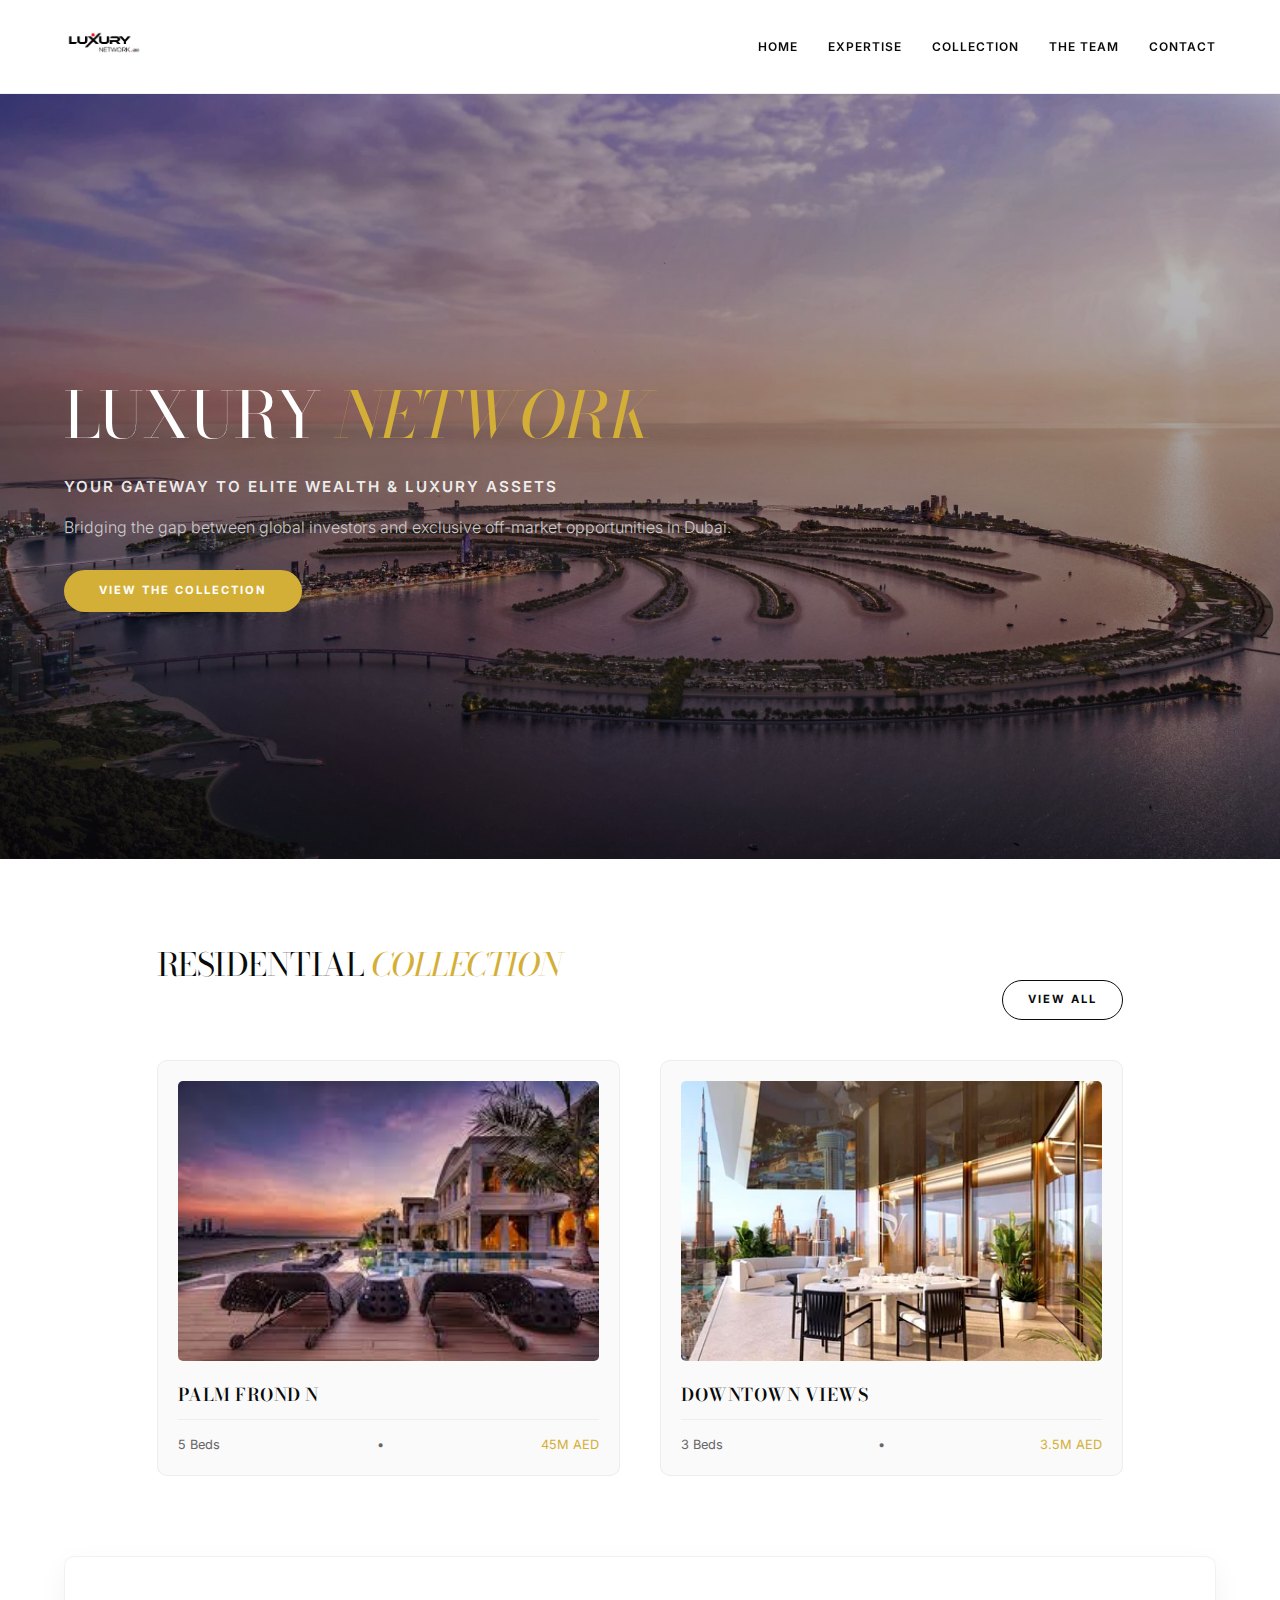
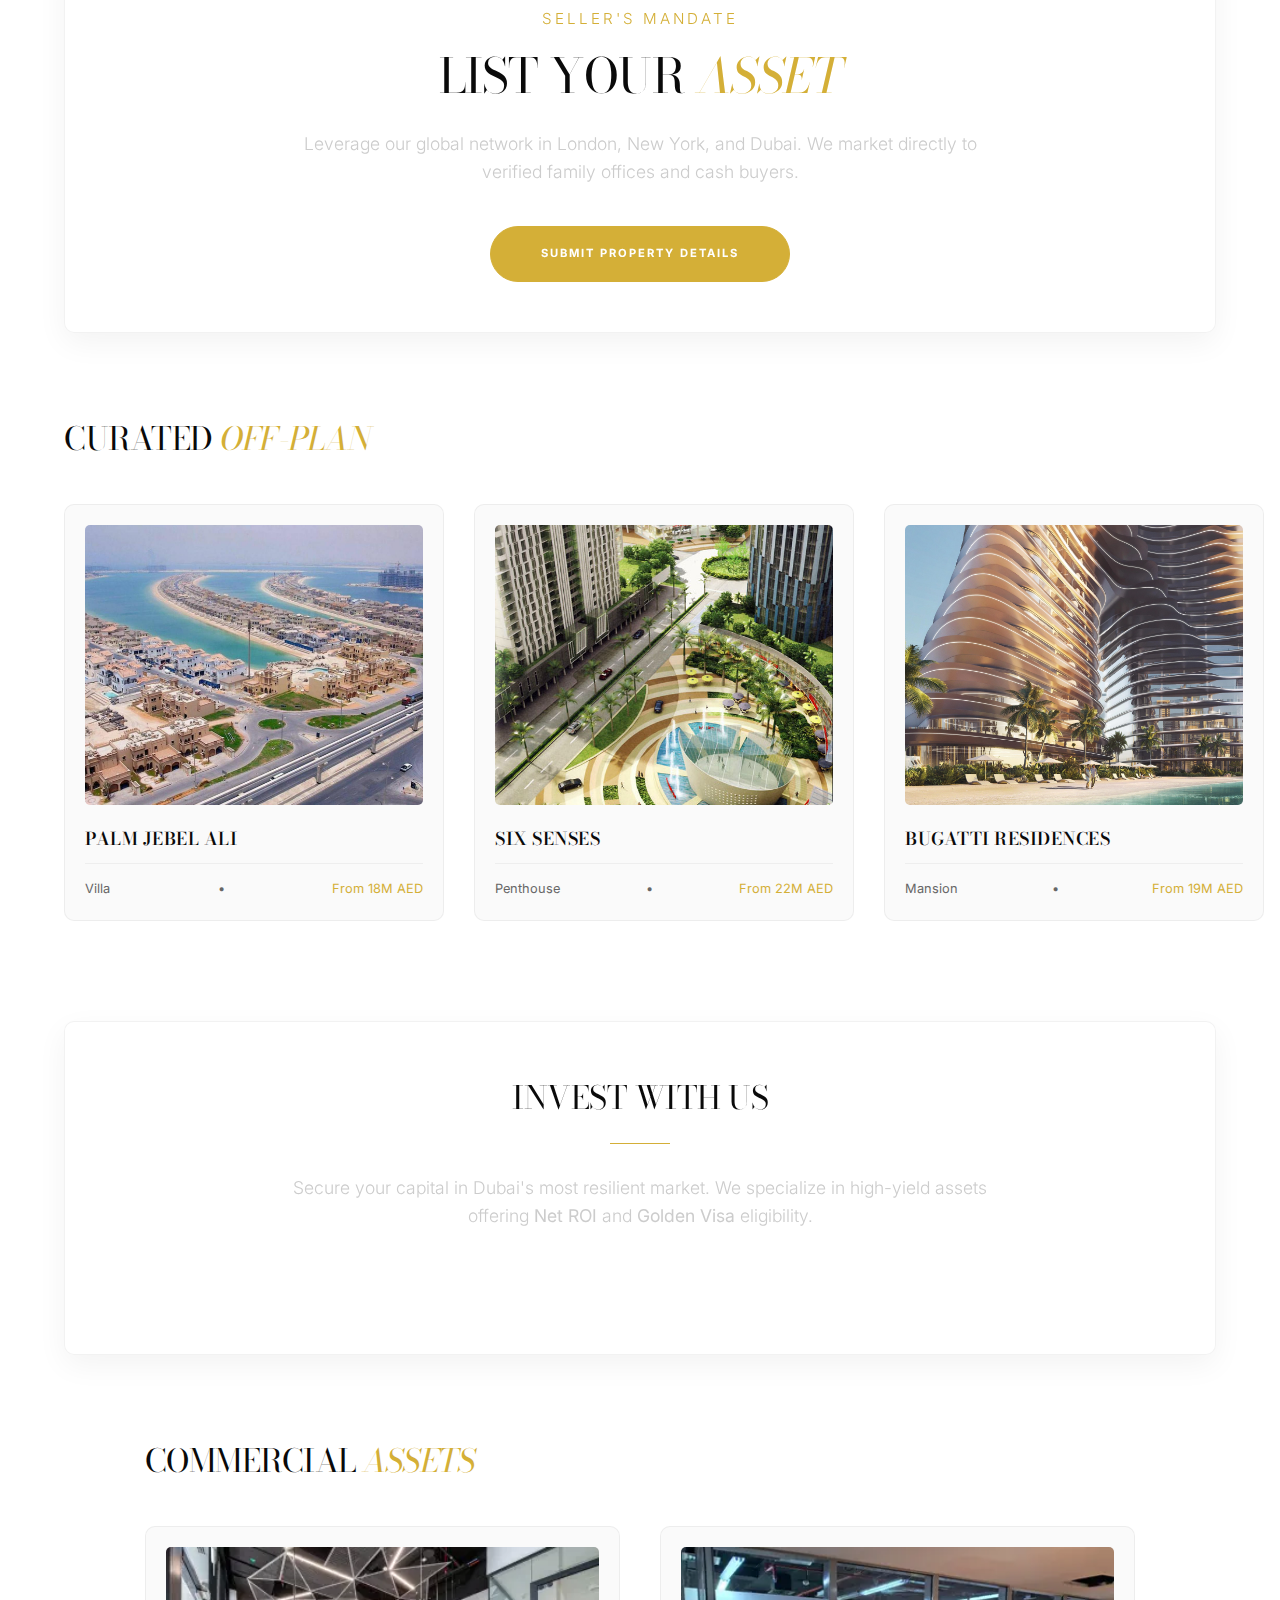
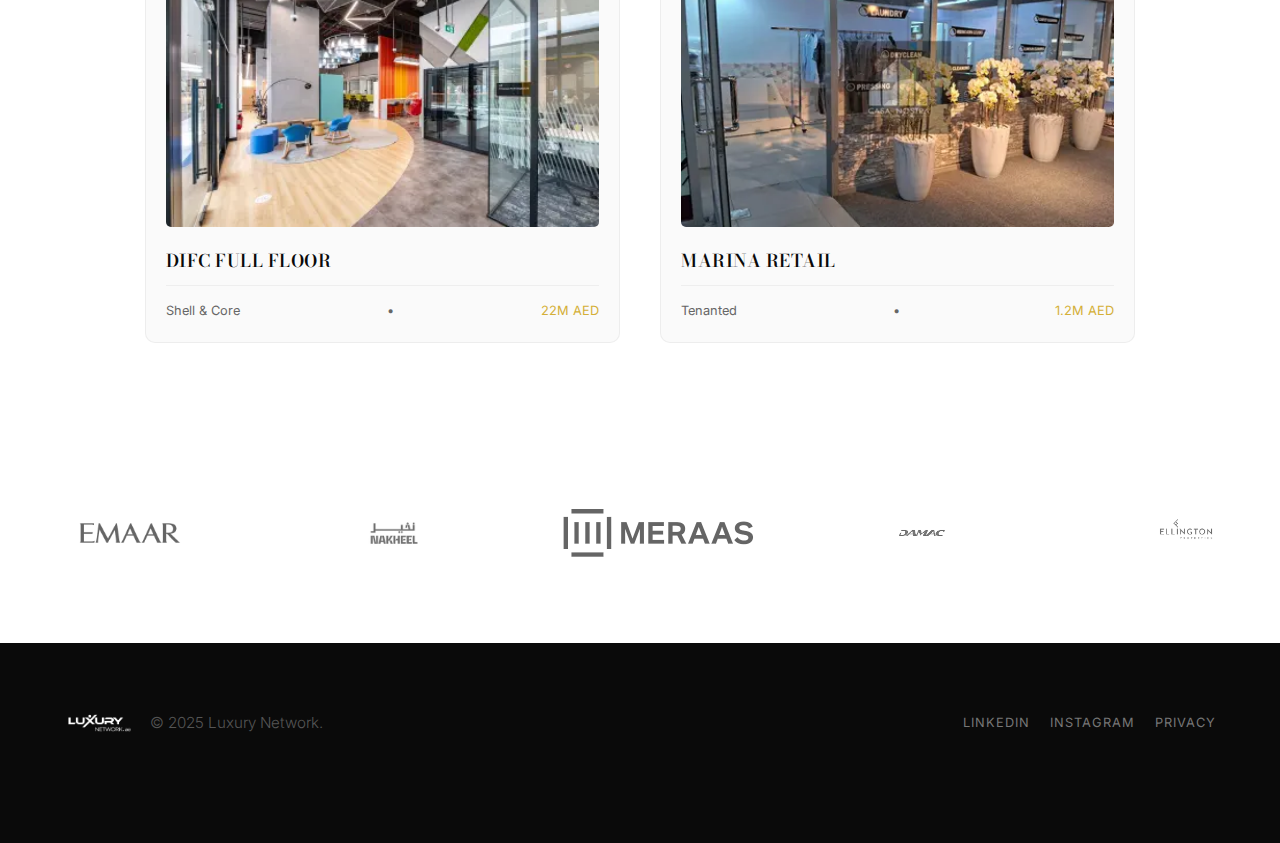
<file: index.html>
<!DOCTYPE html>
<html lang="en">
<head>
    <link rel="icon" type="image/png" href="IMG/LN.png">
    <meta charset="UTF-8">
    <title>Luxury Network | Global Authority</title>
    <link rel="stylesheet" href="style.css">
</head>
<body>

    <nav>
        <a href="index.html"><img src="IMG/logo.png" class="nav-logo"></a>
        <div class="nav-links">
            <a href="index.html">Home</a>
            <a href="expertise.html">Expertise</a>
            <a href="collection.html">Collection</a>
            <a href="team.html">The Team</a>
            <a href="contact.html">Contact</a>
        </div>
    </nav>

    <div class="main-content">

        <header class="hero">
            <div class="hero-overlay"></div>
            <img src="IMG/hero.jpg" class="hero-bg" alt="Dubai Luxury Real Estate">
            <div class="hero-content">
                <h1>LUXURY <span class="accent">NETWORK</span></h1>
                <p style="letter-spacing: 2px; text-transform: uppercase; margin-bottom: 15px; color: rgba(255,255,255,0.9); font-weight: 600; max-width: 800px;">
                    YOUR GATEWAY TO ELITE WEALTH & LUXURY ASSETS
                </p>
                <p style="color: #ccc; font-size: 1rem; margin-bottom: 30px; max-width: 700px;">
                    Bridging the gap between global investors and exclusive off-market opportunities in Dubai.
                </p>
                <a href="collection.html" class="btn btn-gold" style="border:none;">View The Collection</a>
            </div>
        </header>

        <section class="container">
            <div style="display: flex; justify-content: space-between; align-items: flex-end; margin-bottom: 40px;">
                <h2>Residential <span class="accent">Collection</span></h2>
                <a href="collection.html" class="btn" style="padding: 10px 25px;">View All</a>
            </div>
            <div class="grid-fixed-2">
                <div class="grey-box">
                    <div class="card-img-box"><img src="IMG/res1.jpg" class="card-img"></div>
                    <h3>Palm Frond N</h3>
                    <div class="card-details"><span>5 Beds</span> • <span style="color:var(--gold);">45M AED</span></div>
                </div>
                <div class="grey-box">
                    <div class="card-img-box"><img src="IMG/res2.jpg" class="card-img"></div>
                    <h3>Downtown Views</h3>
                    <div class="card-details"><span>3 Beds</span> • <span style="color:var(--gold);">3.5M AED</span></div>
                </div>
            </div>
        </section>

        <div style="padding: 0 5%;">
            <div class="floating-panel-glass">
                <p style="letter-spacing: 3px; text-transform: uppercase; margin-bottom: 20px; color: var(--gold);">Seller's Mandate</p>
                <h2 style="font-size: 3rem; line-height: 1; margin-bottom: 30px;">List Your <span class="accent">Asset</span></h2>
                <p style="margin-bottom: 40px; font-size: 1.1rem; color: #ccc; max-width: 700px; margin-left: auto; margin-right: auto;">
                    Leverage our global network in London, New York, and Dubai. We market directly to verified family offices and cash buyers.
                </p>
                <a href="contact.html" class="btn btn-gold" style="padding: 18px 50px;">Submit Property Details</a>
            </div>
        </div>

        <section class="container" style="overflow: hidden;">
            <h2 style="margin-bottom: 40px;">Curated <span class="accent">Off-Plan</span></h2>
            <div class="carousel-container">
                <div class="carousel-track">
                    <div class="grey-box carousel-card">
                        <div class="card-img-box"><img src="IMG/offplan1.jpg" class="card-img"></div>
                        <h3>Palm Jebel Ali</h3>
                        <div class="card-details"><span>Villa</span> • <span style="color:var(--gold);">From 18M AED</span></div>
                    </div>
                    <div class="grey-box carousel-card">
                        <div class="card-img-box"><img src="IMG/offplan2.jpg" class="card-img"></div>
                        <h3>Six Senses</h3>
                        <div class="card-details"><span>Penthouse</span> • <span style="color:var(--gold);">From 22M AED</span></div>
                    </div>
                    <div class="grey-box carousel-card">
                        <div class="card-img-box"><img src="IMG/offplan3.jpg" class="card-img"></div>
                        <h3>Bugatti Residences</h3>
                        <div class="card-details"><span>Mansion</span> • <span style="color:var(--gold);">From 19M AED</span></div>
                    </div>
                    <div class="grey-box carousel-card">
                        <div class="card-img-box"><img src="IMG/offplan4.jpg" class="card-img"></div>
                        <h3>241 Waterfront</h3>
                        <div class="card-details"><span>Dubai Islands</span> • <span style="color:var(--gold);">From 1.88M AED</span></div>
                    </div>
                     <div class="grey-box carousel-card">
                        <div class="card-img-box"><img src="IMG/offplan1.jpg" class="card-img"></div>
                        <h3>Palm Jebel Ali</h3>
                        <div class="card-details"><span>Villa</span> • <span style="color:var(--gold);">From 18M AED</span></div>
                    </div>
                </div>
            </div>
        </section>

        <div style="padding: 0 5%;">
            <div class="floating-panel-glass">
                <h2 style="margin-bottom: 20px;">Invest With Us</h2>
                <div style="width: 60px; height: 1px; background: var(--gold); margin: 0 auto 30px;"></div>
                <p style="color: #ccc; margin-bottom: 30px; font-size: 1.1rem; max-width: 700px; margin-left: auto; margin-right: auto;">
                    Secure your capital in Dubai's most resilient market. We specialize in high-yield assets offering <strong>Net ROI</strong> and <strong>Golden Visa</strong> eligibility.
                </p>
                <a href="contact.html" class="btn" style="border-color: white; color: white; background: transparent;">Request Investment Brief</a>
            </div>
        </div>

        <section class="container">
            <h2 style="margin-bottom: 40px;">Commercial <span class="accent">Assets</span></h2>
            <div class="grid-fixed-2">
                <div class="grey-box">
                    <div class="card-img-box"><img src="IMG/com1.jpg" class="card-img"></div>
                    <h3>DIFC Full Floor</h3>
                    <div class="card-details"><span>Shell & Core</span> • <span style="color:var(--gold);">22M AED</span></div>
                </div>
                <div class="grey-box">
                    <div class="card-img-box"><img src="IMG/com2.jpg" class="card-img"></div>
                    <h3>Marina Retail</h3>
                    <div class="card-details"><span>Tenanted</span> • <span style="color:var(--gold);">1.2M AED</span></div>
                </div>
            </div>
        </section>

        <div class="dev-carousel-wrap">
            <div class="dev-track">
                <div class="dev-logo-box"><img src="IMG/dev_emaar.png" alt="Emaar"></div>
                <div class="dev-logo-box"><img src="IMG/dev_nakheel.png" alt="Nakheel"></div>
                <div class="dev-logo-box"><img src="IMG/dev_meraas.png" alt="Meraas"></div>
                <div class="dev-logo-box"><img src="IMG/dev_damac.png" alt="Damac"></div>
                <div class="dev-logo-box"><img src="IMG/dev_aldar.png" alt="Aldar"></div>
                <div class="dev-logo-box"><img src="IMG/dev_sobha.png" alt="Sobha"></div>
                <div class="dev-logo-box"><img src="IMG/dev_emaar.png" alt="Emaar"></div>
                <div class="dev-logo-box"><img src="IMG/dev_nakheel.png" alt="Nakheel"></div>
            </div>
        </div>

    </div>
     <footer>
    <div class="container" style="display: flex; justify-content: space-between; align-items: center; flex-wrap: wrap; gap: 20px;">
        
        <div style="display: flex; align-items: center; gap: 15px;">
            <img src="IMG/logo.png" class="footer-logo" style="margin-bottom: 0;">
            <p style="margin: 0;">&copy; 2025 Luxury Network.</p>
        </div>

        <div style="display: flex; gap: 20px;">
            <a href="https://www.linkedin.com/in/charles-k-9035911b5/" target="_blank" style="text-decoration: none; color: #777; font-size: 0.8rem; text-transform: uppercase; letter-spacing: 1px; transition: 0.3s;" onmouseover="this.style.color='#D4AF37'" onmouseout="this.style.color='#777'">LinkedIn</a>
            <a href="https://www.instagram.com/luxurynetwork.ae?utm_source=ig_web_button_share_sheet&igsh=ZDNlZDc0MzIxNw==" target="_blank" style="text-decoration: none; color: #777; font-size: 0.8rem; text-transform: uppercase; letter-spacing: 1px; transition: 0.3s;" onmouseover="this.style.color='#D4AF37'" onmouseout="this.style.color='#777'">Instagram</a>
            <a href="privacy.html" style="text-decoration: none; color: #777; font-size: 0.8rem; text-transform: uppercase; letter-spacing: 1px; transition: 0.3s;" onmouseover="this.style.color='#D4AF37'" onmouseout="this.style.color='#777'">Privacy</a>
        </div>
    </div>
</footer>

</body>

</html>
</file>
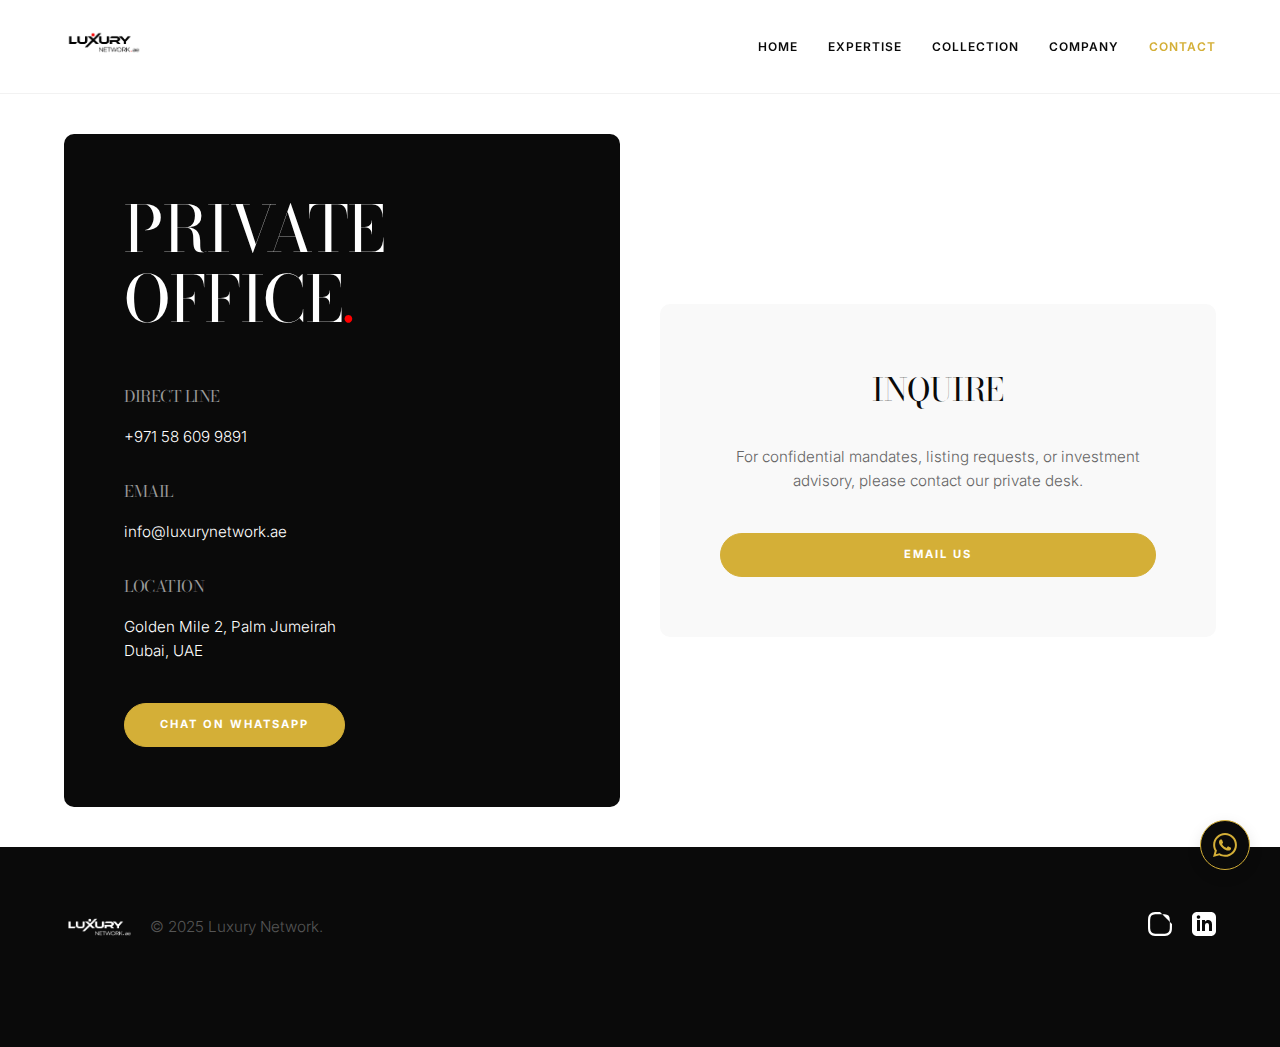
<file: contact.html>
<!DOCTYPE html>
<html lang="en">
<head>
    <meta charset="UTF-8">
    <meta name="viewport" content="width=device-width, initial-scale=1.0, maximum-scale=1.0, user-scalable=no">
    <title>Contact | Luxury Network</title>
    <link rel="stylesheet" href="style.css">
    <link rel="icon" type="image/png" href="IMG/favicon.png">
</head>
<body>
    <nav>
        <a href="index.html"><img src="IMG/logo.png" class="nav-logo"></a>
        <div class="nav-links">
            <a href="index.html">Home</a>
            <a href="expertise.html">Expertise</a>
            <a href="collection.html">Collection</a>
            <a href="team.html">Company</a>
            <a href="contact.html" style="color:var(--gold);">Contact</a>
        </div>
    </nav>

    <div class="contact-split">
        <div class="contact-info hidden">
            <h1 style="color: white; margin-bottom: 50px;">Private <br>Office<span style="color: #ff0000;">.</span></h1>
            
            <h4 style="color: #999; margin-bottom: 15px;">Direct Line</h4>
            <p style="color: white; margin-bottom: 30px;">+971 58 609 9891</p>

            <h4 style="color: #999; margin-bottom: 15px;">Email</h4>
            <p style="color: white; margin-bottom: 30px;">info@luxurynetwork.ae</p>

            <h4 style="color: #999; margin-bottom: 15px;">Location</h4>
            <p style="color: white;">Golden Mile 2, Palm Jumeirah<br>Dubai, UAE</p>
            
            <div style="margin-top: 40px;">
                <a href="https://wa.me/971586099891" class="btn btn-gold" target="_blank">Chat on WhatsApp</a>
            </div>
        </div>

        <div class="contact-form-area hidden delay-200">
            <div style="width: 100%; max-width: 450px; text-align: center; margin: 0 auto;">
                <h2 style="margin-bottom: 30px;">Inquire</h2>
                <p style="margin-bottom: 40px; color: #666;">
                    For confidential mandates, listing requests, or investment advisory, please contact our private desk.
                </p>
                <a href="mailto:info@luxurynetwork.ae" class="btn btn-gold" style="width: 100%; text-align: center;">Email Us</a>
            </div>
        </div>
    </div>
    
    <footer>
        <div class="container" style="display: flex; justify-content: space-between; align-items: center; gap: 20px;">
            <div style="display: flex; align-items: center; gap: 15px;">
                <img src="IMG/logo.png" class="footer-logo">
                <p style="margin: 0;">&copy; 2025 Luxury Network.</p>
            </div>
            <div class="social-links">
                <a href="https://www.instagram.com/luxurynetwork.ae" target="_blank" class="social-icon"><svg viewBox="0 0 24 24"><path d="M12 2.163c3.204 0 3.584.012 4.85.07 3.252.148 4.771 1.691 4.919 4.919.058 1.265.069 1.645.069 4.849 0 3.205-.012 3.584-.069 4.849-.149 3.225-1.664 4.771-4.919 4.919-1.266.058-1.644.07-4.85.07-3.204 0-3.584-.012-4.849-.07-3.26-.149-4.771-1.699-4.919-4.92-.058-1.265-.07-1.644-.07-4.849 0-3.204.013-3.583.07-4.849.149-3.227 1.664-4.771 4.919-4.919 1.266-.057 1.645-.069 4.849-.069zm0-2.163c-3.259 0-3.667.014-4.947.072-4.358.2-6.78 2.618-6.98 6.98-.059 1.281-.073 1.689-.073 4.948 0 3.259.014 3.668.072 4.948.2 4.358 2.618 6.78 6.98 6.98 1.281.058 1.689.072 4.948.072 3.259 0 3.668-.014 4.948-.072 4.354-.2 6.782-2.618 6.979-6.98.059-1.28.073-1.689.073-4.949-.073zm0 5.838c-3.403 0-6.162 2.759-6.162 6.162s2.759 6.163 6.162 6.163 6.162-2.759 6.162-6.163c0-3.403-2.759-6.162-6.162-6.162zm0 10.162c-2.209 0-4-1.79-4-4 0-2.209 1.791-4 4-4s4 1.791 4 4c0 2.21-1.791 4-4 4zm6.406-11.845c-.796 0-1.441.645-1.441 1.44s.645 1.44 1.441 1.44c.795 0 1.439-.645 1.439-1.44s-.644-1.44-1.439-1.44z"/></svg></a>
                <a href="https://www.linkedin.com/in/charles-k-9035911b5/" target="_blank" class="social-icon"><svg viewBox="0 0 24 24"><path d="M19 0h-14c-2.761 0-5 2.239-5 5v14c0 2.761 2.239 5 5 5h14c2.762 0 5-2.239 5-5v-14c0-2.761-2.238-5-5-5zm-11 19h-3v-11h3v11zm-1.5-12.268c-.966 0-1.75-.79-1.75-1.764s.784-1.764 1.75-1.764 1.75.79 1.75 1.764-.783 1.764-1.75 1.764zm13.5 12.268h-3v-5.604c0-3.368-4-3.113-4 0v5.604h-3v-11h3v1.765c1.396-2.586 7-2.777 7 2.476v6.759z"/></svg></a>
            </div>
        </div>
    </footer>
    <div class="mobile-action-bar">
        <a href="tel:+971586099891" class="action-btn btn-call">Call</a>
        <a href="https://wa.me/971586099891" class="action-btn btn-wa">WhatsApp</a>
    </div>

    <a href="https://wa.me/971586099891" target="_blank" class="desktop-wa">
        <svg viewBox="0 0 24 24"><path d="M.057 24l1.687-6.163c-1.041-1.804-1.588-3.849-1.587-5.946.003-6.556 5.338-11.891 11.893-11.891 3.181.001 6.167 1.24 8.413 3.488 2.245 2.248 3.481 5.236 3.48 8.414-.003 6.557-5.338 11.892-11.893 11.892-1.99-.001-3.951-.5-5.688-1.448l-6.305 1.654zm6.597-3.807c1.676.995 3.276 1.591 5.392 1.592 5.448 0 9.886-4.434 9.889-9.885.002-5.462-4.415-9.89-9.881-9.892-5.452 0-9.887 4.434-9.889 9.884-.001 2.225.651 3.891 1.746 5.634l-.999 3.648 3.742-.981zm11.387-5.464c-.074-.124-.272-.198-.57-.347-.297-.149-1.758-.868-2.031-.967-.272-.099-.47-.149-.669.149-.198.297-.768.967-.941 1.165-.173.198-.347.223-.644.074-.297-.149-1.255-.463-2.39-1.475-.883-.788-1.48-1.761-1.653-2.059-.173-.297-.018-.458.13-.606.134-.133.297-.347.446-.521.151-.172.2-.296.3-.495.099-.198.05-.372-.025-.521-.075-.148-.669-1.611-.916-2.206-.242-.579-.487-.501-.669-.51l-.57-.01c-.198 0-.52.074-.792.372-.272.297-1.04 1.016-1.04 2.479 0 1.462 1.065 2.875 1.213 3.074.149.198 2.095 3.2 5.076 4.487.709.306 1.263.489 1.694.626.712.226 1.36.194 1.872.118.571-.085 1.758-.719 2.006-1.413.248-.695.248-1.29.173-1.414z"/></svg>
    </a>

    <script>const observer=new IntersectionObserver((e)=>{e.forEach((t)=>{t.isIntersecting&&t.target.classList.add("show")})},{threshold:0.05});document.querySelectorAll(".hidden").forEach((e)=>observer.observe(e));</script>
</body>
</html>
</file>
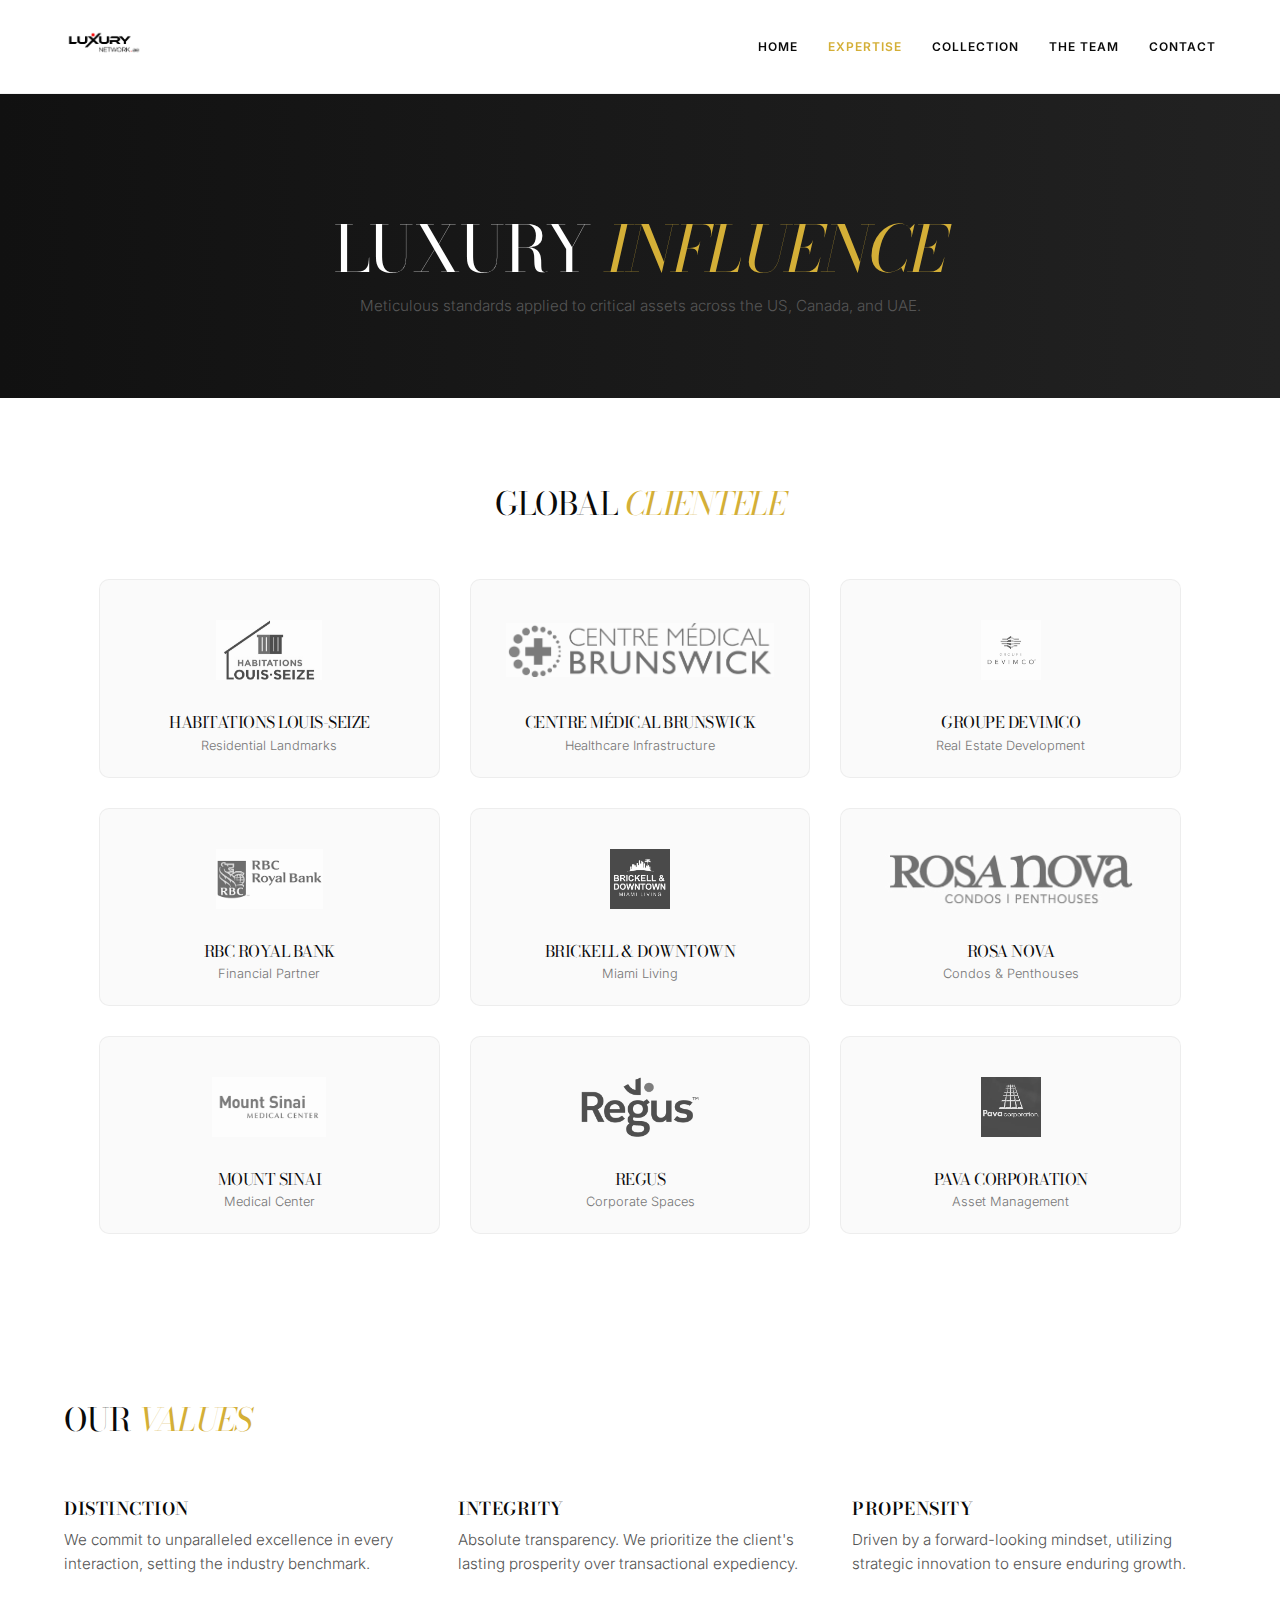
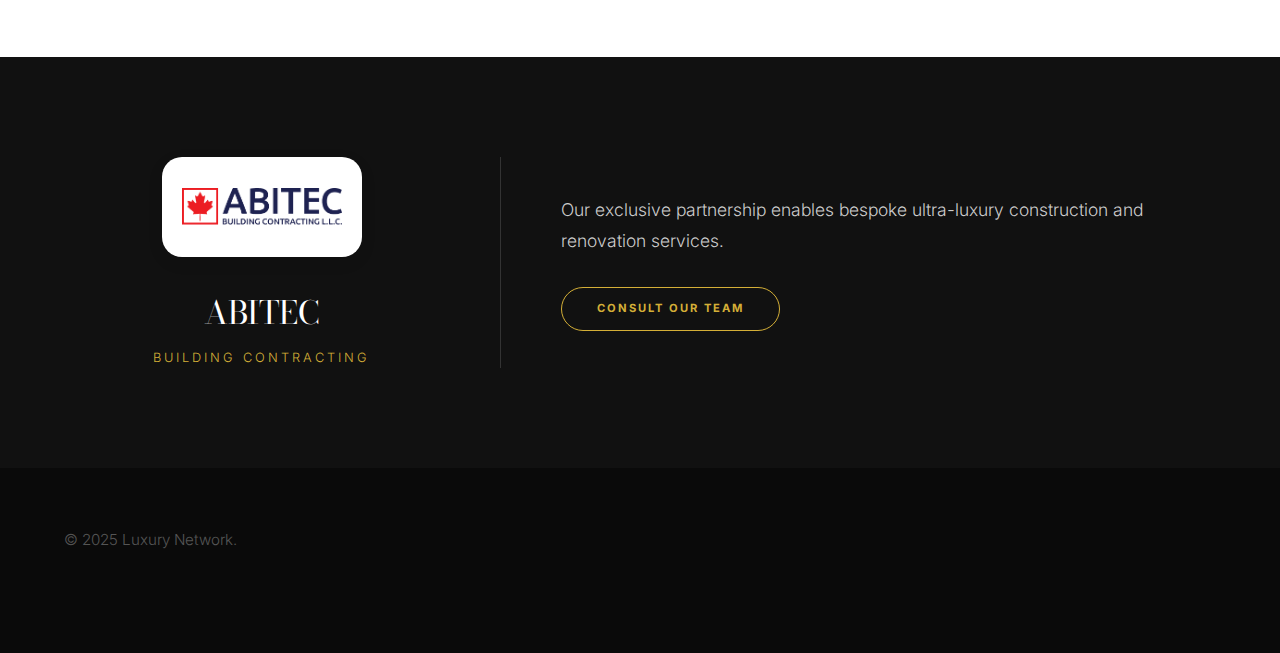
<file: expertise.html>
<!DOCTYPE html>
<html lang="en">
<head>
    <link rel="icon" type="image/png" href="IMG/LN.png">
    <meta charset="UTF-8">
    <title>Our Expertise | Luxury Network</title>
    <link rel="stylesheet" href="style.css">
</head>
<body>

    <nav>
        <a href="index.html"><img src="IMG/logo.png" class="nav-logo"></a>
        <div class="nav-links">
            <a href="index.html">Home</a>
            <a href="expertise.html" style="color:var(--gold);">Expertise</a>
            <a href="collection.html">Collection</a>
            <a href="team.html">The Team</a>
            <a href="contact.html">Contact</a>
        </div>
    </nav>

    <header class="gradient-header">
        <h1>Luxury <span class="accent">Influence</span></h1>
        <p>Meticulous standards applied to critical assets across the US, Canada, and UAE.</p>
    </header>

    <section class="container">
        <h2 style="text-align: center; margin-bottom: 50px;">Global <span class="accent">Clientele</span></h2>
        
        <div class="grid-fixed-3">
             <div class="grey-box" style="text-align: center;">
                <div class="logo-frame"><img src="IMG/logo_louis.jpg" alt="Louis Seize"></div>
                <h4>Habitations Louis-Seize</h4>
                <p style="font-size:0.8rem; color: #777;">Residential Landmarks</p>
            </div>
            <div class="grey-box" style="text-align: center;">
                <div class="logo-frame"><img src="IMG/logo_brunswick.jpg" alt="Brunswick"></div>
                <h4>Centre Médical Brunswick</h4>
                <p style="font-size:0.8rem; color: #777;">Healthcare Infrastructure</p>
            </div>
            <div class="grey-box" style="text-align: center;">
                <div class="logo-frame"><img src="IMG/logo_devimco.jpg" alt="Devimco"></div>
                <h4>Groupe Devimco</h4>
                <p style="font-size:0.8rem; color: #777;">Real Estate Development</p>
            </div>
            <div class="grey-box" style="text-align: center;">
                <div class="logo-frame"><img src="IMG/logo_rbc.jpg" alt="RBC"></div>
                <h4>RBC Royal Bank</h4>
                <p style="font-size:0.8rem; color: #777;">Financial Partner</p>
            </div>
            <div class="grey-box" style="text-align: center;">
                <div class="logo-frame"><img src="IMG/logo_brickell.jpg" alt="Brickell"></div>
                <h4>Brickell & Downtown</h4>
                <p style="font-size:0.8rem; color: #777;">Miami Living</p>
            </div>
            <div class="grey-box" style="text-align: center;">
                <div class="logo-frame"><img src="IMG/logo_rosanova.jpg" alt="Rosa Nova"></div>
                <h4>Rosa Nova</h4>
                <p style="font-size:0.8rem; color: #777;">Condos & Penthouses</p>
            </div>
            <div class="grey-box" style="text-align: center;">
                <div class="logo-frame"><img src="IMG/logo_mountsinai.jpg" alt="Mount Sinai"></div>
                <h4>Mount Sinai</h4>
                <p style="font-size:0.8rem; color: #777;">Medical Center</p>
            </div>
            <div class="grey-box" style="text-align: center;">
                <div class="logo-frame"><img src="IMG/logo_regus.jpg" alt="Regus"></div>
                <h4>Regus</h4>
                <p style="font-size:0.8rem; color: #777;">Corporate Spaces</p>
            </div>
            <div class="grey-box" style="text-align: center;">
                <div class="logo-frame"><img src="IMG/logo_pava.jpg" alt="Pava"></div>
                <h4>Pava Corporation</h4>
                <p style="font-size:0.8rem; color: #777;">Asset Management</p>
            </div>
        </div>
    </section>

    <section class="container">
        <div class="gradient-box-glass">
            <h2 style="margin-bottom: 50px;">Our <span class="accent">Values</span></h2>
            
            <div class="grid-fixed-3">
                <div class="value-box-gradient">
                    <h3>Distinction</h3>
                    <p>We commit to unparalleled excellence in every interaction, setting the industry benchmark.</p>
                </div>
                <div class="value-box-gradient">
                    <h3>Integrity</h3>
                    <p>Absolute transparency. We prioritize the client's lasting prosperity over transactional expediency.</p>
                </div>
                <div class="value-box-gradient">
                    <h3>Propensity</h3>
                    <p>Driven by a forward-looking mindset, utilizing strategic innovation to ensure enduring growth.</p>
                </div>
            </div>
        </div>
    </section>

    <div style="background: #111; color: white; padding: 100px 5%;">
        <div class="container" style="display: grid; grid-template-columns: 1fr 1.5fr; gap: 60px; align-items: center;">
            <div style="text-align: center; border-right: 1px solid #333; padding-right: 40px;">
                <div style="height: 100px; width: 200px; background: #ffffff; margin: 0 auto 30px; border-radius: 20px; display: flex; align-items: center; justify-content: center; box-shadow: 0 5px 15px rgba(0,0,0,0.1);">
                    <img src="IMG/logo_abitec.png" style="max-width:80%; max-height:80%;">
                </div>
                <h2 style="color: white; margin-bottom: 10px;">ABITEC</h2>
                <p style="letter-spacing: 3px; color: var(--gold); font-size: 0.8rem;">BUILDING CONTRACTING</p>
            </div>
            <div>
                <p style="line-height: 1.8; color: #ccc; margin-bottom: 30px; font-size: 1.1rem;">
                    Our exclusive partnership enables bespoke ultra-luxury construction and renovation services.
                </p>
                <a href="contact.html" class="btn" style="border-color: var(--gold); color: var(--gold); background: transparent;">Consult Our Team</a>
            </div>
        </div>
    </div>

    <footer>
        <p>&copy; 2025 Luxury Network.</p>
    </footer>
</body>

</html>
</file>
<file: style.css>
/* --- LUXURY NETWORK: MASTER STYLE (V12.0 - FINAL) --- */
@import url('https://fonts.googleapis.com/css2?family=Bodoni+Moda:ital,wght@0,400;0,700;1,400&family=Inter:wght@300;400;600&display=swap');

:root {
    --black: #0a0a0a;
    --white: #ffffff;
    --gold: #D4AF37;
    --radius: 10px; 
}

* { margin: 0; padding: 0; box-sizing: border-box; }
html { scroll-behavior: smooth; }

body {
    /* Keep existing lines */
    font-family: 'Inter', sans-serif;
    color: var(--black);
    line-height: 1.6;
    display: flex;
    flex-direction: column;
    min-height: 100vh;
    overflow-x: hidden;
    /* ADD THIS LINE BELOW: */
    background: radial-gradient(#d4af37 0.5px, #ffffff 0.5px);
    background-size: 40px 40px; /* This creates a tiny, expensive-looking gold dot pattern */
}
.main-content { flex: 1; display: flex; flex-direction: column; }

/* TYPOGRAPHY */
h1, h2, h3, h4 { font-family: 'Bodoni Moda', serif; font-weight: 400; text-transform: uppercase; letter-spacing: -0.5px; }
h1 { font-size: clamp(2.5rem, 5vw, 4rem); line-height: 1.1; margin-bottom: 25px; }
h2 { font-size: 2rem; margin-bottom: 30px; }
h3 { font-size: 1.1rem; letter-spacing: 0.5px; margin-bottom: 5px; font-weight: 600; }
p { color: #555; font-size: 0.95rem; font-weight: 300; }
.accent { color: var(--gold); font-style: italic; font-family: 'Bodoni Moda', serif; }

/* NAVIGATION */
nav {
    display: flex; justify-content: space-between; align-items: center; padding: 20px 5%;
    position: sticky; top: 0; z-index: 1000; background: rgba(255,255,255,0.98);
    border-bottom: 1px solid rgba(0,0,0,0.05);
}
.nav-logo { height: 45px; width: auto; }
.nav-links { display: flex; gap: 30px; }
.nav-links a { 
    text-decoration: none; color: var(--black); font-size: 0.75rem; 
    font-weight: 600; letter-spacing: 1px; text-transform: uppercase; transition: 0.3s;
}
.nav-links a:hover { color: var(--gold); }

/* BUTTONS */
.btn { 
    display: inline-block; padding: 12px 35px; border: 1px solid var(--black); 
    text-decoration: none; text-transform: uppercase; font-size: 0.7rem; letter-spacing: 2px; 
    transition: 0.3s; color: var(--black); font-weight: 700; cursor: pointer; border-radius: 50px; background: transparent;
}
.btn:hover { background: var(--black); color: var(--white); }
.btn-gold { background: var(--gold); border-color: var(--gold); color: white; }
.btn-gold:hover { background: #b3932a; border-color: #b3932a; }

/* SECTIONS */
section { padding: 80px 5%; }
.container { max-width: 1400px; margin: 0 auto; }

/* HERO */
.hero { height: 85vh; position: relative; display: flex; align-items: center; padding: 0 5%; overflow: hidden; }
.hero-bg { position: absolute; top: 0; left: 0; width: 100%; height: 100%; object-fit: cover; z-index: -1; }
.hero-overlay { position: absolute; top: 0; left: 0; width: 100%; height: 100%; background: linear-gradient(rgba(0,0,0,0.2), rgba(0,0,0,0.5)); z-index: 1; }
.hero-content { max-width: 900px; position: relative; z-index: 2; color: var(--white); margin-top: 40px; }

/* GLASS BOXES & HEADERS */
.floating-panel-glass {
    background: rgba(255,255,255,0.9); backdrop-filter: blur(20px);
    padding: 50px; border-radius: var(--radius); border: 1px solid rgba(0,0,0,0.05);
    text-align: center; max-width: 1200px; margin: 0 auto; box-shadow: 0 10px 30px rgba(0,0,0,0.05);
}
.glass-ingredient {
    background: rgba(255,255,255,0.75); backdrop-filter: blur(15px);
    border: 1px solid rgba(0,0,0,0.05); padding: 30px; border-radius: 12px;
    transition: 0.3s; height: 100%; text-align: center; display: flex; flex-direction: column; align-items: center; justify-content: center;
}
.glass-ingredient:hover { background: white; transform: translateY(-5px); box-shadow: 0 15px 40px rgba(0,0,0,0.08); }

.gradient-header { background: linear-gradient(to right, #111, #222); color: white; padding: 120px 5% 60px; text-align: center; }
.gradient-header h1 { color: white; margin-bottom: 10px; }

.intro-text-style {
    font-family: 'Bodoni Moda', serif; font-size: 1.4rem; color: #333; 
    line-height: 1.6; text-align: center; max-width: 900px; margin: 0 auto;
}

/* GRIDS */
.grid-fixed-2 { display: grid; grid-template-columns: 1fr 1fr; gap: 40px; }
.grid-fixed-3 { display: grid; grid-template-columns: repeat(3, 1fr); gap: 30px; }

/* PROPERTY CARDS */
.grey-box {
    background: #fafafa; padding: 20px; border: 1px solid rgba(0,0,0,0.05);
    border-radius: var(--radius); transition: 0.3s; position: relative; height: 100%;
}
.grey-box:hover { background: #fff; transform: translateY(-5px); box-shadow: 0 10px 30px rgba(0,0,0,0.05); }
.card-img-box { height: 280px; width: 100%; overflow: hidden; border-radius: 5px; margin-bottom: 20px; }
.card-img { width: 100%; height: 100%; object-fit: cover; transition: 0.5s ease; }
.grey-box:hover .card-img { transform: scale(1.05); }
.card-details { display: flex; justify-content: space-between; font-size: 0.8rem; color: #666; border-top: 1px solid #eee; padding-top: 15px; margin-top: 10px; }

/* ICONS & LOGOS */
.service-icon { width: 45px; height: 45px; margin-bottom: 20px; fill: #000000 !important; display: block; }
.logo-frame { height: 100px; width: 100%; display: flex; align-items: center; justify-content: center; margin-bottom: 10px; }
.logo-frame img { max-height: 60px; max-width: 90%; object-fit: contain; filter: grayscale(100%); opacity: 0.7; transition: 0.3s; }
.glass-ingredient:hover .logo-frame img { filter: grayscale(0%); opacity: 1; }

/* COMPANY PAGE */
.split-layout { display: grid; grid-template-columns: 1fr 1fr; gap: 60px; align-items: center; margin-bottom: 60px; }
/* Fixed Charles Zoom: height auto + max-height */
.split-img { width: 100%; height: auto; max-height: 600px; object-fit: contain; border-radius: var(--radius); align-self: start; }
.quote-box { border-left: 3px solid var(--gold); padding-left: 25px; font-style: italic; color: #333; font-size: 1.2rem; line-height: 1.6; margin-bottom: 20px; }

/* --- TEAM SECTION (LUXURY CORRECTION) --- */

/* 1. THE GRID */
.team-grid { 
/* --- TEAM SECTION (LUXURY REPAIR) --- */

/* 1. The Grid: Adds breathing room */
.grid-fixed-3 { 
    display: grid; 
    grid-template-columns: repeat(3, 1fr); 
    gap: 40px; /* More space = More Luxury */
    margin-top: 50px;
    gap: 50px; /* Increased gap for luxury whitespace */
    justify-items: center; /* Centers the cards in their columns */
}

/* 2. THE CARD (Sharp & Clean) */
/* 2. The Card: Slimmer & Sharper */
.member-card {
    background: #ffffff;
    border: 1px solid #eee;
    border-radius: 0px; /* Sharp corners = Luxury */
    overflow: hidden;
    transition: 0.4s ease;
    text-align: center;
    max-width: 320px; /* Prevents them from getting huge */
    margin: 0 auto; /* Centers them */
}

.member-card:hover {
    transform: translateY(-10px);
    box-shadow: 0 20px 40px rgba(0,0,0,0.1);
    border-color: var(--gold);
}

.member-card img {
    width: 100%;
    height: 400px; /* Fixed height for portrait look */
    object-fit: cover;
    object-position: top center; /* Focus on face */
    filter: none; /* FULL COLOR ALWAYS */
}

/* 5. TYPOGRAPHY (Serif for Names) */
/* Reveal color on hover */
.member-card:hover img {
    filter: grayscale(0%);
}

/* 4. Typography & Layout */
.member-info { 
    padding: 25px 20px; 
    text-align: center; 
    background: #fff;
    border-top: 1px solid #f4f4f4;
    border-top: 1px solid #f9f9f9;
}

.member-info h3 {
    font-family: 'Bodoni Moda', serif; /* Luxury Font */
    font-size: 1.2rem;
    font-family: 'Bodoni Moda', serif; 
    font-size: 1.1rem;
    color: #000;
    margin-bottom: 8px;
    letter-spacing: 0.5px;
    display: flex;
    align-items: center;
    justify-content: center;
    gap: 10px;
    gap: 12px;
}

.member-info p {
    font-family: 'Inter', sans-serif;
    font-size: 0.75rem;
    font-size: 0.7rem;
    color: #888;
    text-transform: uppercase;
    letter-spacing: 2px;
    font-weight: 500;
    margin: 0;
}

/* 6. THE FLAGS (Monochrome Lux) */
/* 5. The Flag: "Silver" Lux Style */
.flag-icon { 
    width: 18px; 
    width: 16px; 
    height: auto; 
    border-radius: 0px; /* Sharp flags */
    filter: grayscale(100%); /* B&W by default */
    opacity: 0.6;
    transition: 0.3s;
    border-radius: 1px;
    filter: grayscale(100%) opacity(0.5); /* Silver/Grey by default */
    transition: 0.4s;
    box-shadow: none;
}

/* Color reveal on hover */
/* Flag shines on hover */
.member-card:hover .flag-icon {
    filter: grayscale(0%);
    opacity: 1;
    filter: grayscale(0%) opacity(1);
    transform: scale(1.1);
}

/* MOBILE RESPONSIVENESS */
/* Mobile Fix */
@media (max-width: 900px) {
    .team-grid { grid-template-columns: 1fr; }
    .member-card img { height: 400px; }
}
    .grid-fixed-3 { 
        grid-template-columns: 1fr; 
        gap: 40px;
    }
    .member-card {
        max-width: 350px; /* Slightly wider on mobile for readability */
    }
}

/* CAROUSELS (Auto) */
.carousel-container { overflow: hidden; width: 100%; padding-bottom: 20px; }
.carousel-track { display: flex; gap: 30px; animation: scroll 40s linear infinite; width: max-content; }
.carousel-card { width: 380px; flex-shrink: 0; }
@keyframes scroll { 0% { transform: translateX(0); } 100% { transform: translateX(-50%); } }

/* MANUAL SCROLL (Collection) */
.scroll-wrapper { position: relative; }
.manual-scroller {
    display: flex; gap: 20px; overflow-x: auto; padding-bottom: 30px;
    scroll-snap-type: x mandatory; -webkit-overflow-scrolling: touch;
}
.manual-scroller::-webkit-scrollbar { display: none; }
.manual-card { min-width: 320px; scroll-snap-align: start; flex-shrink: 0; }
.scroll-btn {
    position: absolute; top: 40%; transform: translateY(-50%);
    width: 50px; height: 50px; background: rgba(255,255,255,0.95); border: 1px solid #eee;
    border-radius: 50%; display: flex; align-items: center; justify-content: center;
    cursor: pointer; box-shadow: 0 5px 15px rgba(0,0,0,0.1); z-index: 10; font-size: 1.2rem; transition: 0.3s; color: #000;
}
.scroll-btn:hover { background: var(--black); color: var(--gold); border-color: var(--black); }
.scroll-left { left: -20px; }
.scroll-right { right: -20px; }

/* DEV LOGOS */
.dev-carousel-wrap { background: #ffffff; padding: 60px 0; overflow: hidden; white-space: nowrap; }
.dev-track { display: inline-block; animation: devScroll 30s linear infinite; }
.dev-logo-box { display: inline-flex; align-items: center; justify-content: center; width: 200px; height: 100px; margin: 0 30px; }
.dev-logo-box img { max-height: 60px; width: auto; opacity: 0.6; filter: grayscale(100%); transition: 0.3s; }
.dev-logo-box:hover img { opacity: 1; filter: grayscale(0%); transform: scale(1.05); }
@keyframes devScroll { 0% { transform: translateX(0); } 100% { transform: translateX(-50%); } }

/* FOOTER */
footer { background: var(--black); color: #888; padding: 60px 5% 100px; font-size: 0.8rem; margin-top: auto; }
.footer-logo { height: 40px !important; width: auto !important; filter: brightness(0) invert(1); margin-bottom: 0; }
.social-links { display: flex; gap: 20px; }
.social-icon svg { width: 24px; height: 24px; fill: white; transition: 0.3s; }
.social-icon:hover svg { fill: var(--gold); }

/* MOBILE BAR */
.mobile-action-bar {
    display: none; position: fixed; bottom: 0; left: 0; width: 100%; height: 70px;
    background: rgba(10,10,10,0.95); backdrop-filter: blur(10px); z-index: 9999;
    border-top: 1px solid rgba(255,255,255,0.1); padding: 10px 20px;
    justify-content: space-between; gap: 15px;
}
.action-btn { flex: 1; display: flex; align-items: center; justify-content: center; border-radius: 50px; text-decoration: none; font-weight: 700; font-size: 0.8rem; text-transform: uppercase; }
.btn-call { background: #222; color: white; border: 1px solid #333; }
.btn-wa { background: var(--gold); color: white; }

/* DESKTOP WA */
.desktop-wa { 
    position: fixed; bottom: 30px; right: 30px; z-index: 999; 
    width: 50px; height: 50px; background: var(--black); border: 1px solid var(--gold);
    border-radius: 50%; display: flex; align-items: center; justify-content: center;
    box-shadow: 0 5px 15px rgba(0,0,0,0.1); transition: 0.3s;
}
.desktop-wa:hover { transform: scale(1.1); background: var(--gold); border-color: var(--black); }
.desktop-wa svg { width: 24px; height: 24px; fill: var(--gold); }
.desktop-wa:hover svg { fill: white; }

/* CONTACT SPLIT */
.contact-split { display: grid; grid-template-columns: 1fr 1fr; gap: 40px; padding: 40px 5%; align-items: center; }
.contact-info { background: var(--black); color: white; padding: 60px; border-radius: var(--radius); }
.contact-form-area { background: #f9f9f9; padding: 60px; border-radius: var(--radius); text-align: center; }

/* ANIMATION */
.hidden { opacity: 0; transform: translateY(20px); transition: all 0.6s ease-out; }
.show { opacity: 1; transform: translateY(0); }
.delay-100 { transition-delay: 0.1s; }
.delay-200 { transition-delay: 0.2s; }

/* RESPONSIVE */
@media (max-width: 900px) {
    .grid-fixed-2, .grid-fixed-3, .split-layout, .contact-split, .team-grid {
        display: flex !important; flex-direction: column !important; width: 100% !important; gap: 40px;
    }
    .nav-links { display: none; }
    .hero-content h1 { font-size: 2.8rem; }
    .mobile-action-bar { display: flex; }
    .desktop-wa { display: none; }
    .split-img, .card-img-box, .member-card img { width: 100%; height: auto; max-height: 400px; }
    .carousel-card, .manual-card { width: 85vw; min-width: 85vw; }
    .scroll-btn { display: none; }
    .company-reverse-mobile { flex-direction: column-reverse !important; }

}

/* --- EMERGENCY FIXES (V12.1) --- */

/* 1. FIX HUGE FLAGS */
.member-info img.flag-icon {
    width: 25px !important;       /* Force small width */
    height: auto !important;      /* Maintain aspect ratio */
    max-width: 25px !important;   /* Prevent expansion */
    display: inline-block !important;
    vertical-align: middle;
    margin-left: 8px;
    box-shadow: none !important;  /* Remove shadow from flags */
    border-radius: 2px;
}

.member-info h3 {
    display: flex;                /* Align name and flag side-by-side */
    align-items: center;
    justify-content: center;      /* Center them */
    flex-wrap: wrap;              /* Allow wrapping on tiny screens */
    gap: 5px;
}

/* 2. FIX HEADER OVERLAP IN EXPERTISE */
.gradient-header {
    padding-bottom: 80px !important; /* Add breathing room */
}

.intro-text-style, 
.floating-panel-glass {
    margin-top: 0 !important;     /* Stop pulling the box up */
    transform: none !important;   /* Reset position */
}

/* 3. FIX CHARLES IMAGE ZOOM */
.split-img {
    object-fit: contain !important; /* Show full photo, don't crop face */
    height: auto !important;
    max-height: 500px !important;
    width: 100% !important;
}
</file>
